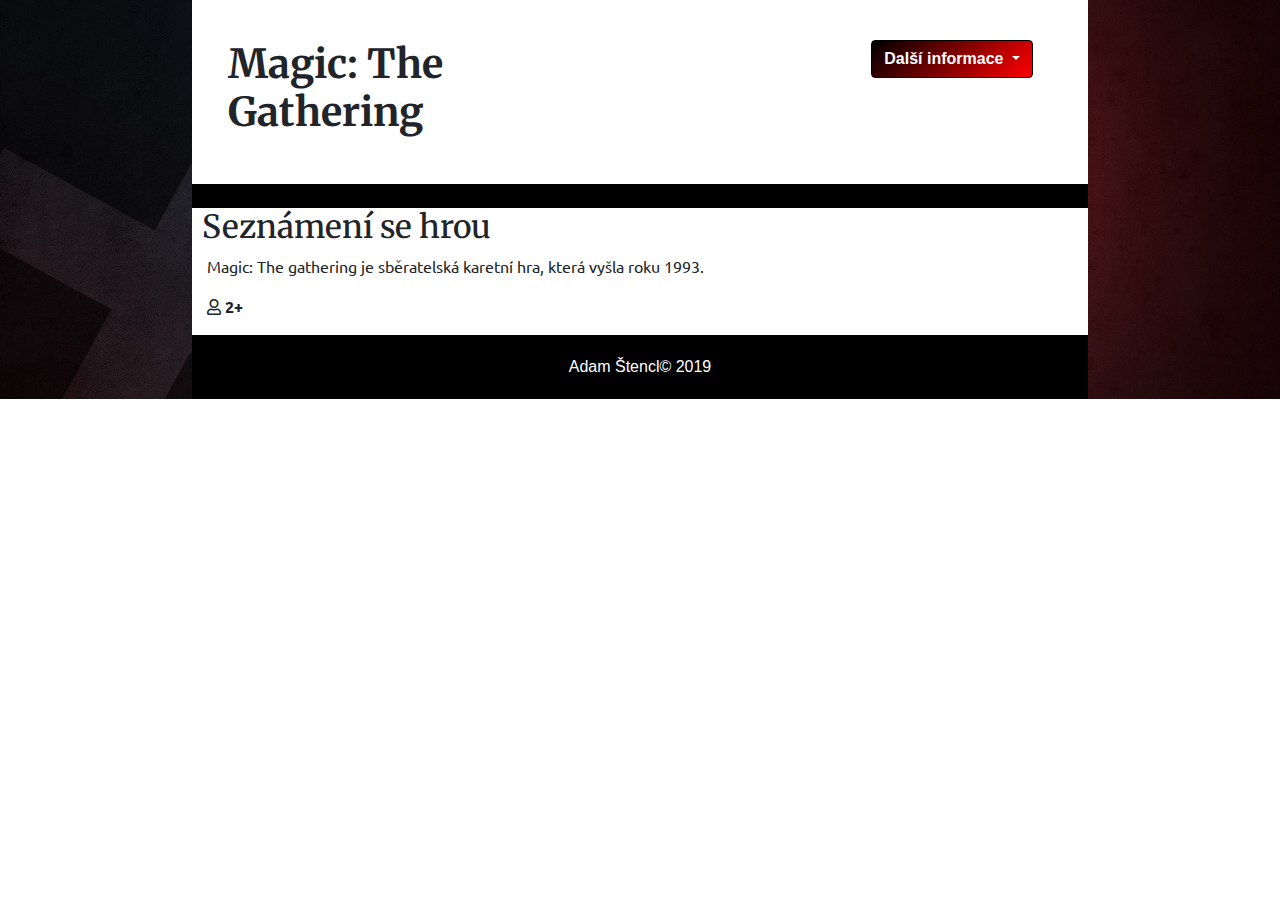
<file: index.html>
<!doctype html>
<html lang="en">
  <head>
    <title>Title</title>
    <!-- Required meta tags -->
    <meta charset="utf-8">
    <meta name="viewport" content="width=device-width, initial-scale=1, shrink-to-fit=no">

    <!-- Bootstrap CSS -->
    <link rel="stylesheet" href="https://stackpath.bootstrapcdn.com/bootstrap/4.3.1/css/bootstrap.min.css" integrity="sha384-ggOyR0iXCbMQv3Xipma34MD+dH/1fQ784/j6cY/iJTQUOhcWr7x9JvoRxT2MZw1T" crossorigin="anonymous">


    <link href="fontawesome-free-5.9.0-web/css/all.css" rel="stylesheet">

    <link href="https://fonts.googleapis.com/css?family=Ubuntu&display=swap" rel="stylesheet">
    <link href="https://fonts.googleapis.com/css?family=Merriweather|Ubuntu&display=swap" rel="stylesheet">
    <link href="https://fonts.googleapis.com/css?family=Merriweather:700&display=swap" rel="stylesheet">
    <link rel="stylesheet" href="css.css">
</head>


        <body>
                <div id="lololo">
                    <div id="oko" class="row">
                        <div class="col-lg-6"><h1><b>Magic: The Gathering</b></h1></div>
                              <div class="tlacitko col-lg-6">
                                  <div class="btn-group">
                                      <button style="border: black 1px solid; background: linear-gradient(135deg, #000000, #ff0000); color: white;" class="btn dropdown-toggle" type="button" id="triggerId" data-toggle="dropdown" aria-haspopup="true"
                                          aria-expanded="false">
                                        <b>Další informace</b>    
                                      </button>
                                      <div style="text-align: center;" class="dropdown-menu dropdown-menu-right" aria-labelledby="triggerId">
                                        <a class="dropdown-item" href="index.html"><b>Úvod</b></a>
                                        <div class="dropdown-divider"></div>
                                        <a class="dropdown-item" href="index4.html">Jak hrát</a>
                                        <a class="dropdown-item" href="index3.html">Barvy</a>
                                        <a class="dropdown-item" href="index2.html">Průběh kola</a>
                                        <a class="dropdown-item" href="index5.html">Schopnosti karet</a>
                                        <div class="dropdown-divider"></div>
                                        <a class="dropdown-item" href="index6.html">Druhy karet</a>
                                      </div>
                                    </div>
                              </div>
                               
                      </div>
                        
                                <div id="okoko">
                                .
                                </div>
            <div id="momomo" >
        <h2>Seznámení se hrou</h2>
        <p class="text-justify">
Magic: The gathering je sběratelská karetní hra, která vyšla roku 1993.</p>

        
<p><b><i class="far fa-user"></i> 2+</b></p>
 
        
        <div id="footer">
          Adam Štencl&copy; 2019
        </div>
      </div>
                </div>

    <!-- Optional JavaScript -->
    <!-- jQuery first, then Popper.js, then Bootstrap JS -->
    <script src="https://code.jquery.com/jquery-3.3.1.slim.min.js" integrity="sha384-q8i/X+965DzO0rT7abK41JStQIAqVgRVzpbzo5smXKp4YfRvH+8abtTE1Pi6jizo" crossorigin="anonymous"></script>
    <script src="https://cdnjs.cloudflare.com/ajax/libs/popper.js/1.14.7/umd/popper.min.js" integrity="sha384-UO2eT0CpHqdSJQ6hJty5KVphtPhzWj9WO1clHTMGa3JDZwrnQq4sF86dIHNDz0W1" crossorigin="anonymous"></script>
    <script src="https://stackpath.bootstrapcdn.com/bootstrap/4.3.1/js/bootstrap.min.js" integrity="sha384-JjSmVgyd0p3pXB1rRibZUAYoIIy6OrQ6VrjIEaFf/nJGzIxFDsf4x0xIM+B07jRM" crossorigin="anonymous"></script>
  </body>
</html>
</file>
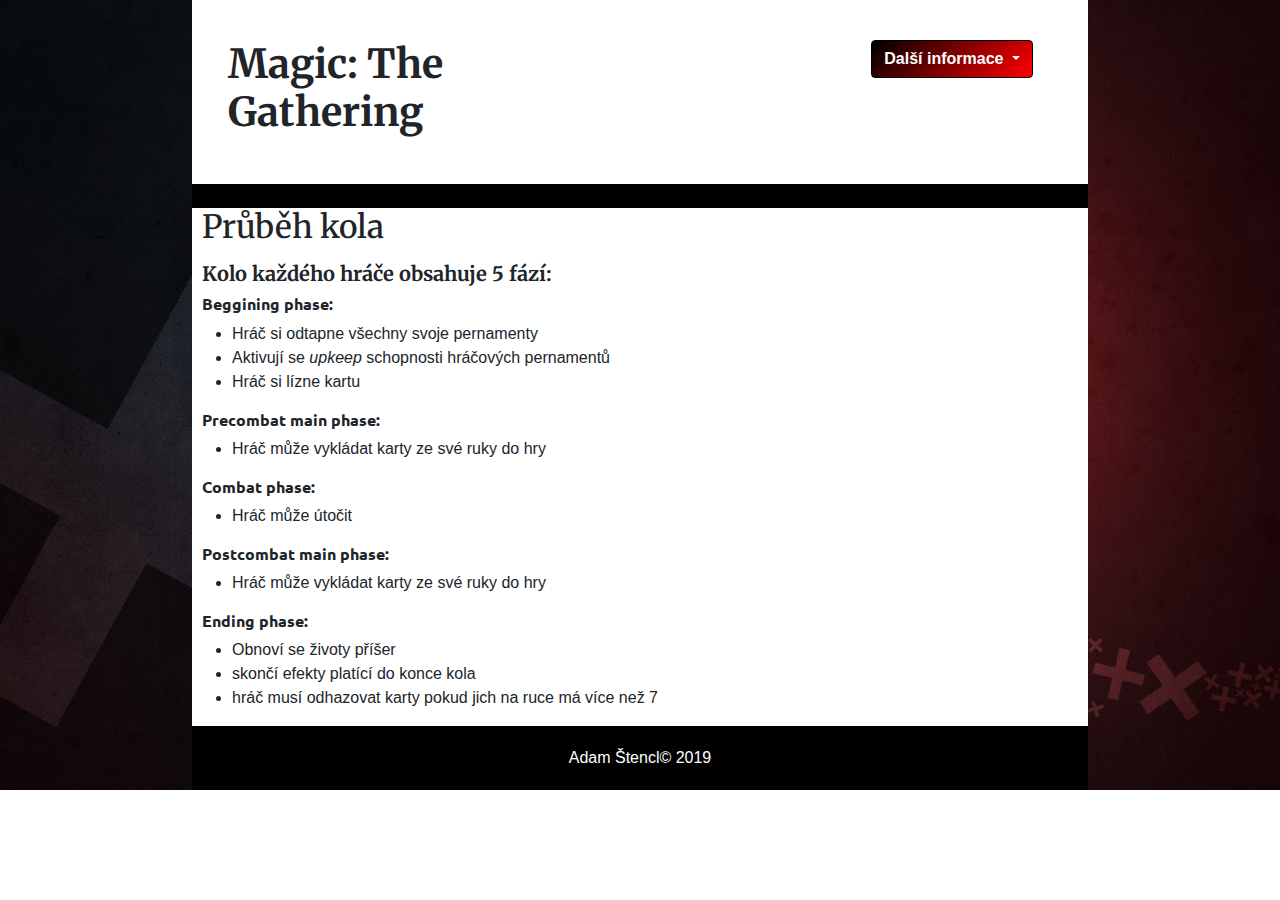
<file: index2.html>
<!doctype html>
<html lang="en">
  <head>
    <title>Title</title>
    <!-- Required meta tags -->
    <meta charset="utf-8">
    <meta name="viewport" content="width=device-width, initial-scale=1, shrink-to-fit=no">

    <!-- Bootstrap CSS -->
    <link rel="stylesheet" href="https://stackpath.bootstrapcdn.com/bootstrap/4.3.1/css/bootstrap.min.css" integrity="sha384-ggOyR0iXCbMQv3Xipma34MD+dH/1fQ784/j6cY/iJTQUOhcWr7x9JvoRxT2MZw1T" crossorigin="anonymous">
    
    <link href="https://fonts.googleapis.com/css?family=Ubuntu&display=swap" rel="stylesheet">
    <link href="https://fonts.googleapis.com/css?family=Merriweather|Ubuntu&display=swap" rel="stylesheet">
    <link href="https://fonts.googleapis.com/css?family=Merriweather:700&display=swap" rel="stylesheet">
    <link rel="stylesheet" href="css.css">
</head>


        <body>
                <div id="lololo">
                    <div id="oko" class="row">
                        <div class="col-lg-6"><h1><b>Magic: The Gathering</b></h1></div>
                              <div class="tlacitko col-lg-6">
                                  <div class="btn-group">
                                      <button style="border: black 1px solid; background: linear-gradient(135deg, #000000, #ff0000); color: white;" class="btn dropdown-toggle" type="button" id="triggerId" data-toggle="dropdown" aria-haspopup="true"
                                          aria-expanded="false">
                                        <b>Další informace</b>    
                                      </button>
                                      <div style="text-align: center;" class="dropdown-menu dropdown-menu-right" aria-labelledby="triggerId">
                                        <a class="dropdown-item" href="index.html"><b>Úvod</b></a>
                                        <div class="dropdown-divider"></div>
                                        <a class="dropdown-item" href="index4.html">Jak hrát</a>
                                        <a class="dropdown-item" href="index3.html">Barvy</a>
                                        <a class="dropdown-item" href="index2.html">Průběh kola</a>
                                        <a class="dropdown-item" href="index5.html">Schopnosti karet</a>
                                        <div class="dropdown-divider"></div>
                                        <a class="dropdown-item" href="index6.html">Druhy karet</a>
                                      </div>
                                    </div>
                              </div>
                               
                      </div>
                        
                                <div id="okoko">
                                .
                                </div>
            <div id="momomo" >
        <h2>Průběh kola</h2>
       
          <p></p>
          <h5 style="margin-left:10px; margin-right:10px;" class="text-justify"><b>Kolo každého hráče obsahuje 5 fází:</b></h5>
          <div id="hh">
          <h6 style="margin-left: 10px;"><b>Beggining phase:</b></h6>
          <ul>
            <li>Hráč si odtapne všechny svoje pernamenty</li>
            <li>Aktivují se <i>upkeep</i> schopnosti hráčových pernamentů</li>
            <li>Hráč si lízne kartu</li>
          </ul>
          <h6 style="margin-left: 10px;"><b>Precombat main phase:</b></h6>
          <ul>
            <li>Hráč může vykládat karty ze své ruky do hry</li>
          </ul>
          <h6 style="margin-left: 10px;"><b>Combat phase:</b></h6>
          <ul>
            <li>Hráč může útočit</li>
          </ul>
          <h6 style="margin-left: 10px;"><b>Postcombat main phase:</b></h6>
          <ul>
            <li>Hráč může vykládat karty ze své ruky do hry</li>
          </ul>
          <h6 style="margin-left: 10px;"><b>Ending phase:</b></h6>
          <ul>
            <li>Obnoví se životy příšer</li>
            <li>skončí efekty platící do konce kola</li>
            <li>hráč musí odhazovat karty pokud jich na ruce má více než 7</li>
          </ul>
          
        </div>
        
        <div id="footer">
          Adam Štencl&copy; 2019
        </div>
      </div>
                </div>

    <!-- Optional JavaScript -->
    <!-- jQuery first, then Popper.js, then Bootstrap JS -->
    <script src="https://code.jquery.com/jquery-3.3.1.slim.min.js" integrity="sha384-q8i/X+965DzO0rT7abK41JStQIAqVgRVzpbzo5smXKp4YfRvH+8abtTE1Pi6jizo" crossorigin="anonymous"></script>
    <script src="https://cdnjs.cloudflare.com/ajax/libs/popper.js/1.14.7/umd/popper.min.js" integrity="sha384-UO2eT0CpHqdSJQ6hJty5KVphtPhzWj9WO1clHTMGa3JDZwrnQq4sF86dIHNDz0W1" crossorigin="anonymous"></script>
    <script src="https://stackpath.bootstrapcdn.com/bootstrap/4.3.1/js/bootstrap.min.js" integrity="sha384-JjSmVgyd0p3pXB1rRibZUAYoIIy6OrQ6VrjIEaFf/nJGzIxFDsf4x0xIM+B07jRM" crossorigin="anonymous"></script>
  </body>
</html>
</file>
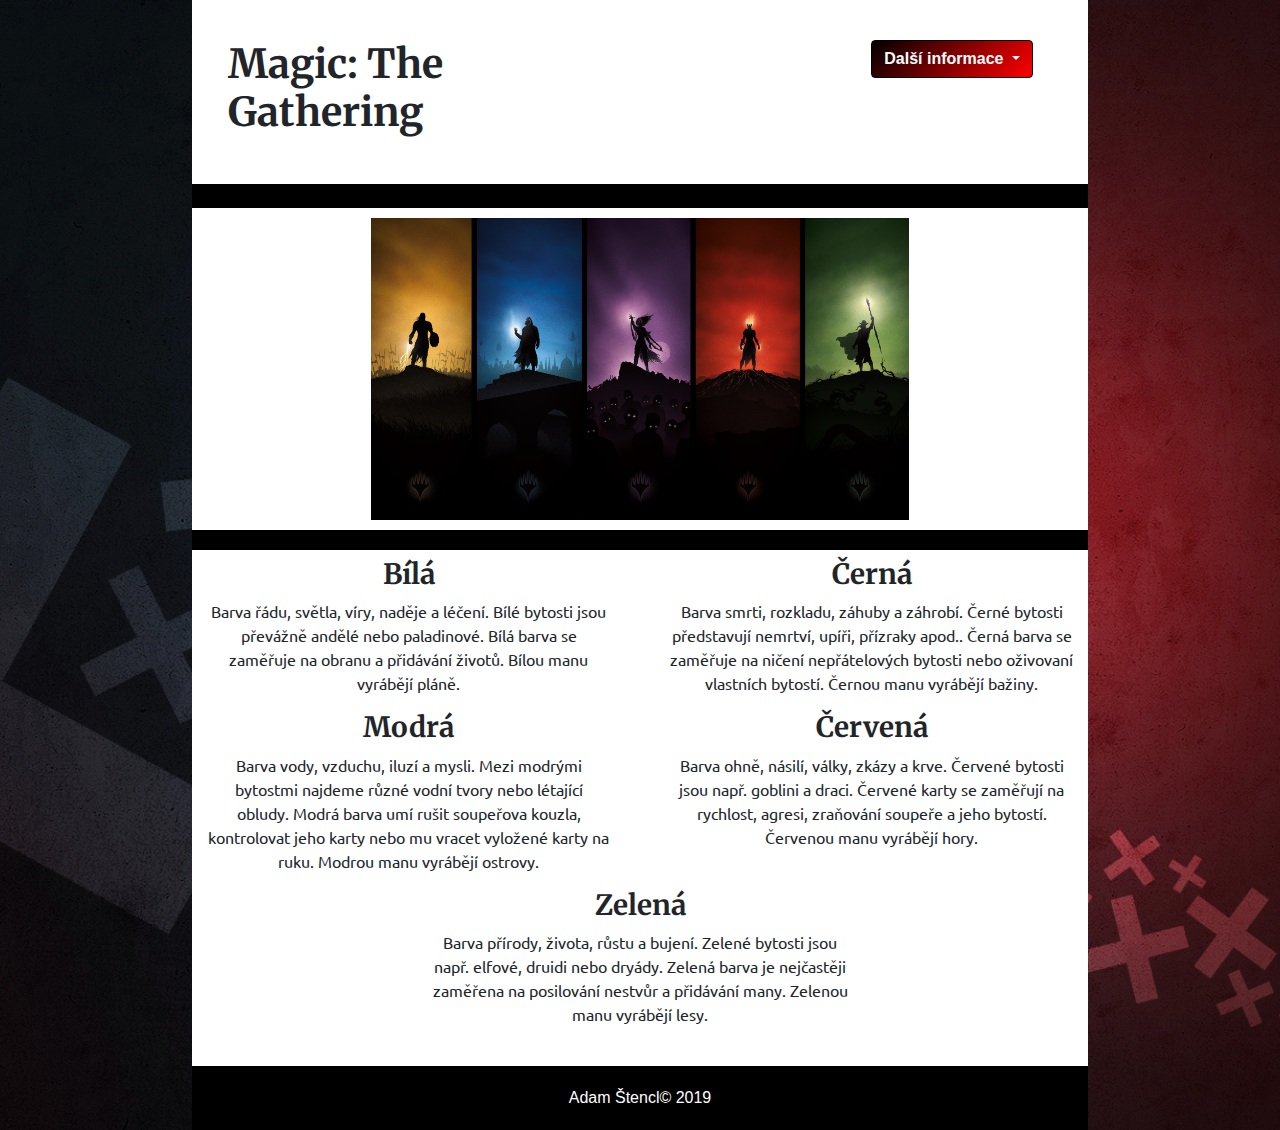
<file: index3.html>
<!doctype html>
<html lang="en">
  <head>
    <title>Title</title>
    <!-- Required meta tags -->
    <meta charset="utf-8">
    <meta name="viewport" content="width=device-width, initial-scale=1, shrink-to-fit=no">

    <!-- Bootstrap CSS -->
    <link rel="stylesheet" href="https://stackpath.bootstrapcdn.com/bootstrap/4.3.1/css/bootstrap.min.css" integrity="sha384-ggOyR0iXCbMQv3Xipma34MD+dH/1fQ784/j6cY/iJTQUOhcWr7x9JvoRxT2MZw1T" crossorigin="anonymous">
  
    <link href="https://fonts.googleapis.com/css?family=Ubuntu&display=swap" rel="stylesheet">
    <link href="https://fonts.googleapis.com/css?family=Merriweather|Ubuntu&display=swap" rel="stylesheet">
    <link href="https://fonts.googleapis.com/css?family=Merriweather:700&display=swap" rel="stylesheet">
    <link rel="stylesheet" href="css.css">
</head>


        <body>
                <div id="lololo">
                    <div id="oko" class="row">
                        <div class="col-lg-6"><h1><b>Magic: The Gathering</b></h1></div>
                              <div class="tlacitko col-lg-6">
                                  <div class="btn-group">
                                      <button style="border: black 1px solid; background: linear-gradient(135deg, #000000, #ff0000); color: white;" class="btn dropdown-toggle" type="button" id="triggerId" data-toggle="dropdown" aria-haspopup="true"
                                          aria-expanded="false">
                                        <b>Další informace</b>    
                                      </button>
                                      <div style="text-align: center;" class="dropdown-menu dropdown-menu-right" aria-labelledby="triggerId">
                                        <a class="dropdown-item" href="index.html"><b>Úvod</b></a>
                                        <div class="dropdown-divider"></div>
                                        <a class="dropdown-item" href="index4.html">Jak hrát</a>
                                        <a class="dropdown-item" href="index3.html">Barvy</a>
                                        <a class="dropdown-item" href="index2.html">Průběh kola</a>
                                        <a class="dropdown-item" href="index5.html">Schopnosti karet</a>
                                        <div class="dropdown-divider"></div>
                                        <a class="dropdown-item" href="index6.html">Druhy karet</a>
                                      </div>
                                    </div>
                              </div>
                               
                      </div>
                        
                                <div id="okoko">
                                .
                                </div>
            <div id="momomo" >
        
<img style="width: 60%; height: auto; margin-left: 20%; margin-right: 20%; margin-bottom: 10px; margin-top: 10px;" src="mtg_planeswalker_colors.jpg" alt="mtg_colors">
                    <h6 style="background-color:black; color: black">.</h6>

                <div class="row" style="text-align: center;">
<div class="col-lg-6 col-xs-12 col-sm-12 col-md-6"><h3><b>Bílá</b></h3><p>
    Barva řádu, světla, víry, naděje a léčení. Bílé bytosti jsou převážně andělé nebo paladinové. Bílá barva se zaměřuje na obranu a přidávání životů. 
    Bílou manu vyrábějí pláně.
</p></div>
<div class="col-lg-6 col-xs-12 col-sm-12 col-md-6"><h3><b>Černá</b></h3><p>
    Barva smrti, rozkladu, záhuby a záhrobí. Černé bytosti představují nemrtví, upíři, 
    přízraky apod.. Černá barva se zaměřuje na ničení nepřátelových bytosti nebo oživovaní vlastních bytostí.
     Černou manu vyrábějí bažiny.
</p></div>
<div class="col-lg-6 col-xs-12 col-sm-12 col-md-6"><h3><b>Modrá</b></h3><p>
    Barva vody, vzduchu, iluzí a mysli. Mezi modrými bytostmi najdeme různé vodní tvory nebo létající obludy. 
    Modrá barva umí rušit soupeřova kouzla, kontrolovat jeho karty nebo mu vracet vyložené karty na ruku. 
    Modrou manu vyrábějí ostrovy.
</p></div>
<div class="col-lg-6 col-xs-12 col-sm-12 col-md-6"><h3><b>Červená</b></h3><p>
    Barva ohně, násilí, války, zkázy a krve. Červené bytosti jsou např. goblini a draci. Červené karty se zaměřují na rychlost, agresi, 
    zraňování soupeře a jeho bytostí. Červenou manu vyrábějí hory.
</p></div>

</div>

<div class="green"><h3><b>Zelená</b></h3><p>
    Barva přírody, života, růstu a bujení. Zelené bytosti jsou např. elfové, druidi nebo dryády.
      Zelená barva je nejčastěji zaměřena na posilování nestvůr
        a přidávání many. Zelenou manu vyrábějí lesy.</p>
</div>
<br>
        
        <div id="footer">
          Adam Štencl&copy; 2019
        </div>
      </div>
                </div>

    <!-- Optional JavaScript -->
    <!-- jQuery first, then Popper.js, then Bootstrap JS -->
    <script src="https://code.jquery.com/jquery-3.3.1.slim.min.js" integrity="sha384-q8i/X+965DzO0rT7abK41JStQIAqVgRVzpbzo5smXKp4YfRvH+8abtTE1Pi6jizo" crossorigin="anonymous"></script>
    <script src="https://cdnjs.cloudflare.com/ajax/libs/popper.js/1.14.7/umd/popper.min.js" integrity="sha384-UO2eT0CpHqdSJQ6hJty5KVphtPhzWj9WO1clHTMGa3JDZwrnQq4sF86dIHNDz0W1" crossorigin="anonymous"></script>
    <script src="https://stackpath.bootstrapcdn.com/bootstrap/4.3.1/js/bootstrap.min.js" integrity="sha384-JjSmVgyd0p3pXB1rRibZUAYoIIy6OrQ6VrjIEaFf/nJGzIxFDsf4x0xIM+B07jRM" crossorigin="anonymous"></script>
  </body>
</html>
</file>
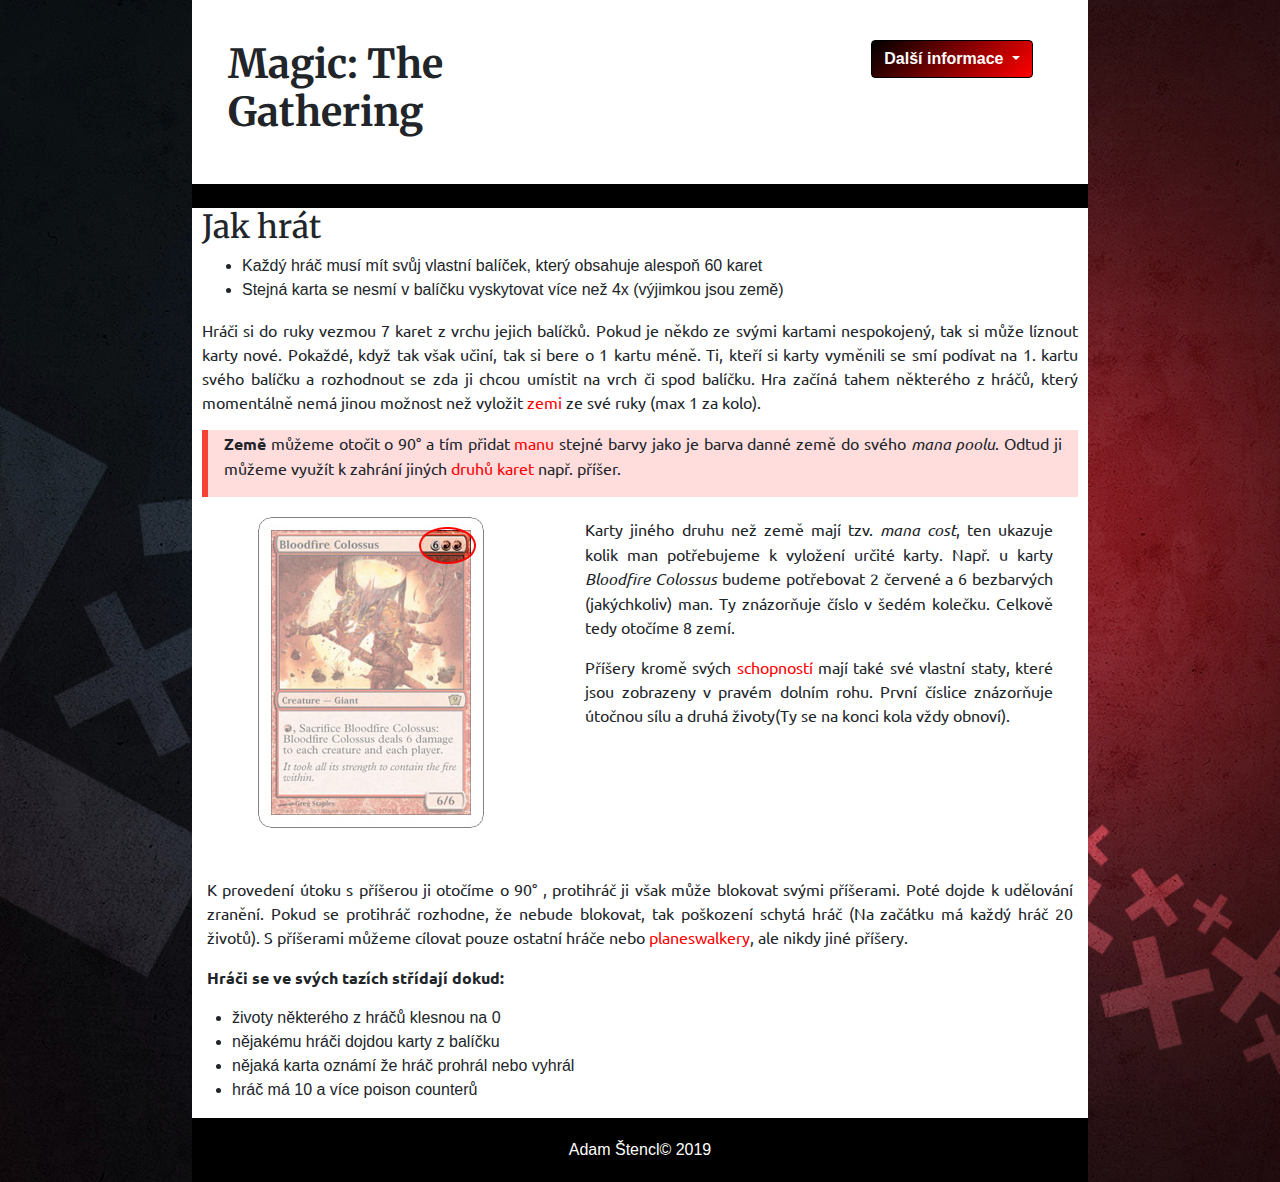
<file: index4.html>
<!doctype html>
<html lang="en">
  <head>
    <title>Title</title>
    <!-- Required meta tags -->
    <meta charset="utf-8">
    <meta name="viewport" content="width=device-width, initial-scale=1, shrink-to-fit=no">

    <!-- Bootstrap CSS -->
    <link rel="stylesheet" href="https://stackpath.bootstrapcdn.com/bootstrap/4.3.1/css/bootstrap.min.css" integrity="sha384-ggOyR0iXCbMQv3Xipma34MD+dH/1fQ784/j6cY/iJTQUOhcWr7x9JvoRxT2MZw1T" crossorigin="anonymous">

    <link href="https://fonts.googleapis.com/css?family=Ubuntu&display=swap" rel="stylesheet">
    <link href="https://fonts.googleapis.com/css?family=Merriweather|Ubuntu&display=swap" rel="stylesheet">
    <link href="https://fonts.googleapis.com/css?family=Merriweather:700&display=swap" rel="stylesheet">
     <link rel="stylesheet" href="css.css">

</head>


        <body>
                <div id="lololo">
                    <div id="oko" class="row">
                        <div class="col-lg-6"><h1><b>Magic: The Gathering</b></h1></div>
                              <div class="tlacitko col-lg-6">
                                  <div class="btn-group">
                                      <button style="border: black 1px solid; background: linear-gradient(135deg, #000000, #ff0000); color: white;" class="btn dropdown-toggle" type="button" id="triggerId" data-toggle="dropdown" aria-haspopup="true"
                                          aria-expanded="false">
                                        <b>Další informace</b>    
                                      </button>
                                      <div style="text-align: center;" class="dropdown-menu dropdown-menu-right" aria-labelledby="triggerId">
                                        <a class="dropdown-item" href="index.html"><b>Úvod</b></a>
                                        <div class="dropdown-divider"></div>
                                        <a class="dropdown-item" href="index4.html">Jak hrát</a>
                                        <a class="dropdown-item" href="index3.html">Barvy</a>
                                        <a class="dropdown-item" href="index2.html">Průběh kola</a>
                                        <a class="dropdown-item" href="index5.html">Schopnosti karet</a>
                                        <div class="dropdown-divider"></div>
                                        <a class="dropdown-item" href="index6.html">Druhy karet</a>
                                      </div>
                                    </div>
                              </div>
                               
                      </div>
                        
                                <div id="okoko">
                                .
                                </div>
            <div id="momomo" >
        <h2>Jak hrát</h2>

        <ul style="margin-left:10px; margin-right:10px;">
        <li>Každý hráč musí mít svůj vlastní balíček, který obsahuje alespoň 60 karet</li>
         <li>Stejná karta se nesmí v balíčku vyskytovat více než 4x (výjimkou jsou země)</li>
        </ul>

         <p style="margin-left:10px; margin-right:10px;" class="text-justify">
            Hráči si do ruky vezmou 7 karet z vrchu jejich balíčků. Pokud je někdo ze svými kartami nespokojený, tak si může líznout karty nové.
            Pokaždé, když tak však učiní, tak si bere o 1 kartu méně. Ti, kteří si karty vyměnili se smí podívat na 1. kartu 
            svého balíčku a rozhodnout se zda ji chcou umístit na vrch či spod balíčku.
            Hra začíná tahem některého z hráčů, který momentálně nemá jinou možnost než vyložit <a href="index6.html">zemi</a> ze své ruky
           (max 1 za kolo). </p>

            <div class="info">
                <p><b>Země</b> můžeme otočit o 90° a tím přidat <a href="index6.html">manu</a> stejné barvy jako je barva danné země do svého
                   <i>mana poolu</i>. Odtud ji můžeme využít k zahrání jiných <a href="index6.html">druhů karet</a> např. příšer.</p>
              </div>
 
                    <div class="divi">
                    <img src="2_cost.jpg" alt="Bloodfire Colossus">
                    </div>
                    
                    <article class="articli"><p>
                        Karty jiného druhu než země mají tzv. <i>mana cost</i>, ten ukazuje kolik
                        man potřebujeme k vyložení určité karty. Např. u karty <i>Bloodfire Colossus</i> budeme potřebovat 
                        2 červené a 6 bezbarvých (jakýchkoliv) man. Ty znázorňuje číslo v šedém kolečku. Celkově tedy otočíme 8 zemí.</p>
                       <p> Příšery kromě svých <a href="index5.html">schopností</a> mají také své vlastní staty, které jsou 
  zobrazeny v pravém dolním rohu. První číslice znázorňuje útočnou sílu a druhá životy(Ty se na konci kola vždy obnoví).</p>
                    </article>
                    
                    <p style="text-align: justify;">K provedení útoku s příšerou ji otočíme o 90° , protihráč ji však může blokovat svými příšerami. Poté 
                       dojde k udělování zranění. Pokud se protihráč rozhodne, že nebude blokovat, tak poškození schytá hráč (Na začátku má každý hráč 20 životů). 
                       S příšerami můžeme cílovat pouze ostatní hráče nebo <a href="index6.html">planeswalkery</a>, ale nikdy jiné příšery.
                    </p>
                    <p><b>Hráči se ve svých tazích střídají dokud:</b></p> 
                    <ul>
                    <li>životy některého z hráčů klesnou na 0</li>
                    <li>nějakému hráči dojdou karty z balíčku</li>
                    <li>nějaká karta oznámí že hráč prohrál nebo vyhrál</li>
                    <li>hráč má 10 a více poison counterů</li>  
                   </ul> 
                   
            
        <div id="footer">
          Adam Štencl&copy; 2019
        </div>
        </div>
        
                </div>

    <!-- Optional JavaScript -->
    <!-- jQuery first, then Popper.js, then Bootstrap JS -->
    <script src="https://code.jquery.com/jquery-3.3.1.slim.min.js" integrity="sha384-q8i/X+965DzO0rT7abK41JStQIAqVgRVzpbzo5smXKp4YfRvH+8abtTE1Pi6jizo" crossorigin="anonymous"></script>
    <script src="https://cdnjs.cloudflare.com/ajax/libs/popper.js/1.14.7/umd/popper.min.js" integrity="sha384-UO2eT0CpHqdSJQ6hJty5KVphtPhzWj9WO1clHTMGa3JDZwrnQq4sF86dIHNDz0W1" crossorigin="anonymous"></script>
    <script src="https://stackpath.bootstrapcdn.com/bootstrap/4.3.1/js/bootstrap.min.js" integrity="sha384-JjSmVgyd0p3pXB1rRibZUAYoIIy6OrQ6VrjIEaFf/nJGzIxFDsf4x0xIM+B07jRM" crossorigin="anonymous"></script>
  </body>
</html>
</file>
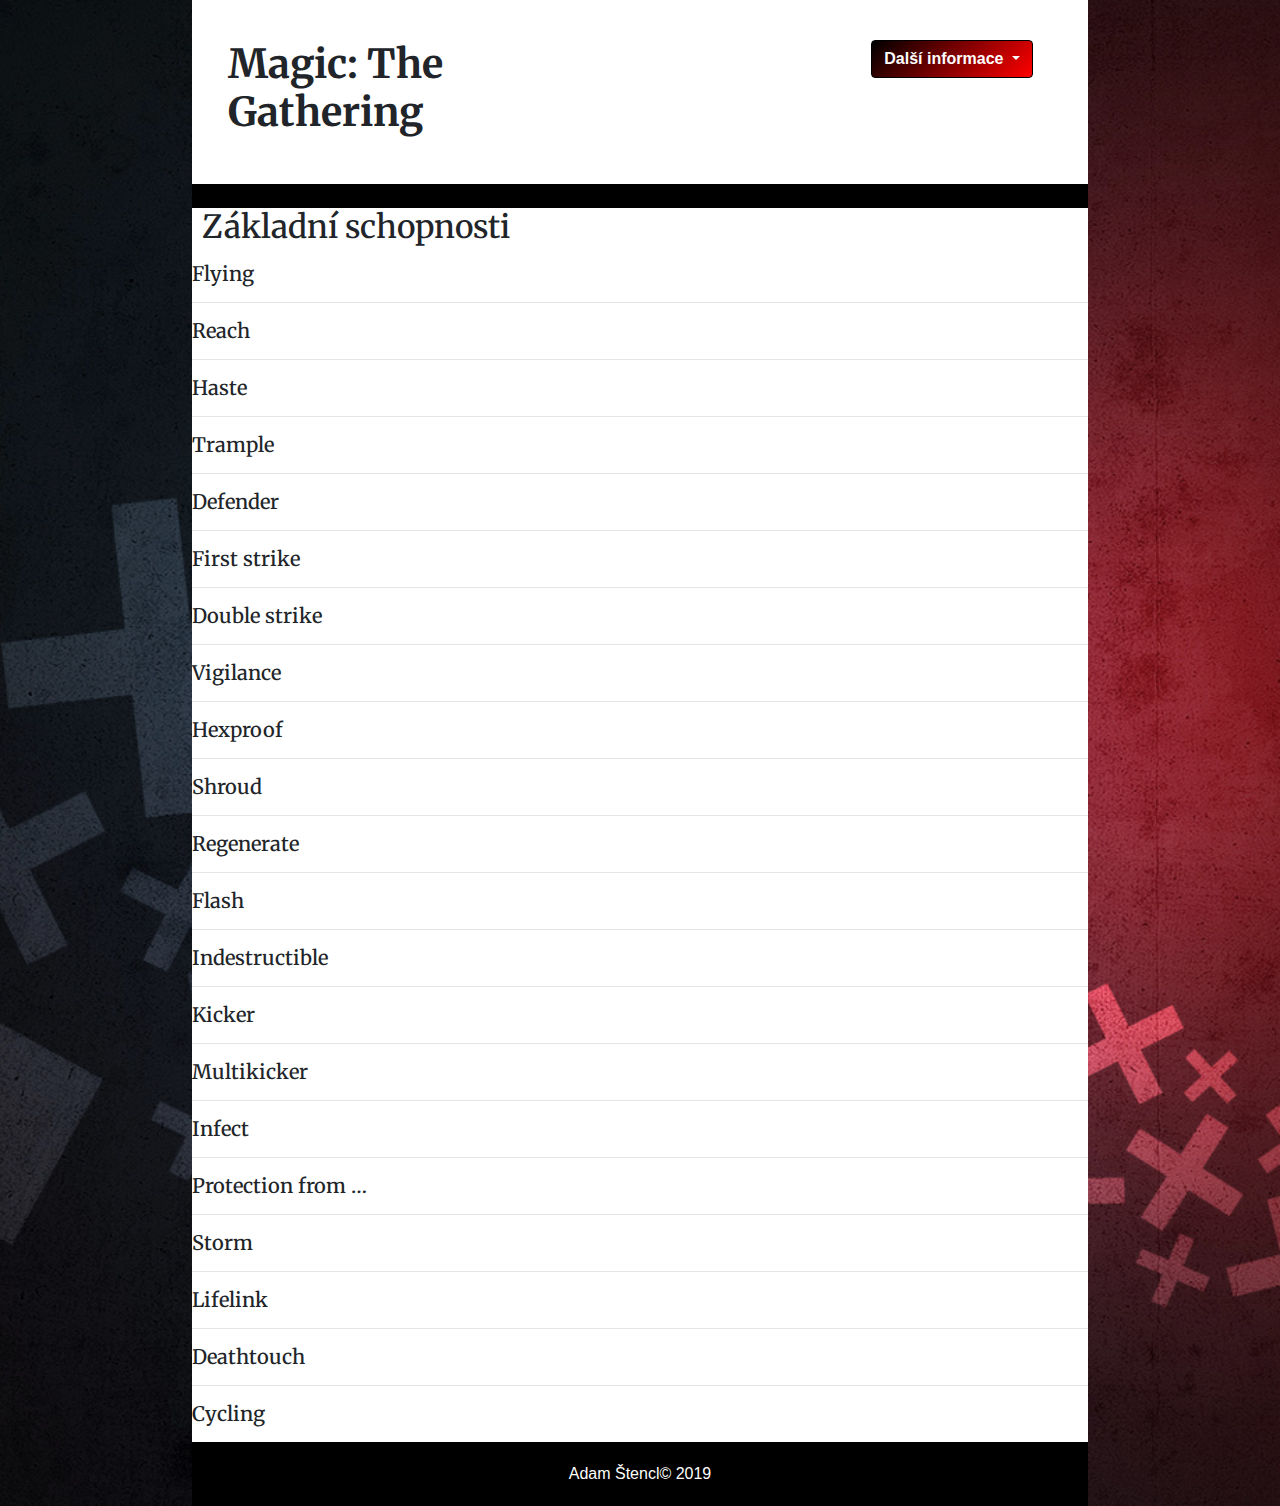
<file: index5.html>
<!doctype html>
<html lang="en">
  <head>
    <title>Title</title>
    <!-- Required meta tags -->
    <meta charset="utf-8">
    <meta name="viewport" content="width=device-width, initial-scale=1, shrink-to-fit=no">

    <!-- Bootstrap CSS -->
    <link rel="stylesheet" href="https://stackpath.bootstrapcdn.com/bootstrap/4.3.1/css/bootstrap.min.css" integrity="sha384-ggOyR0iXCbMQv3Xipma34MD+dH/1fQ784/j6cY/iJTQUOhcWr7x9JvoRxT2MZw1T" crossorigin="anonymous">

    <link href="https://fonts.googleapis.com/css?family=Ubuntu&display=swap" rel="stylesheet">
    <link href="https://fonts.googleapis.com/css?family=Merriweather|Ubuntu&display=swap" rel="stylesheet">
    <link href="https://fonts.googleapis.com/css?family=Merriweather:700&display=swap" rel="stylesheet">
    <link rel="stylesheet" href="css.css">
</head>


        <body>
                <div id="lololo">
                    <div id="oko" class="row">
                        <div class="col-lg-6"><h1><b>Magic: The Gathering</b></h1></div>
                              <div class="tlacitko col-lg-6">
                                  <div class="btn-group">
                                      <button style="border: black 1px solid; background: linear-gradient(135deg, #000000, #ff0000); color: white;" class="btn dropdown-toggle" type="button" id="triggerId" data-toggle="dropdown" aria-haspopup="true"
                                          aria-expanded="false">
                                        <b>Další informace</b>    
                                      </button>
                                      <div style="text-align: center;" class="dropdown-menu dropdown-menu-right" aria-labelledby="triggerId">
                                        <a class="dropdown-item" href="index.html"><b>Úvod</b></a>
                                        <div class="dropdown-divider"></div>
                                        <a class="dropdown-item" href="index4.html">Jak hrát</a>
                                        <a class="dropdown-item" href="index3.html">Barvy</a>
                                        <a class="dropdown-item" href="index2.html">Průběh kola</a>
                                        <a class="dropdown-item" href="index5.html">Schopnosti karet</a>
                                        <div class="dropdown-divider"></div>
                                        <a class="dropdown-item" href="index6.html">Druhy karet</a>
                                      </div>
                                    </div>
                              </div>
                               
                      </div>
                        
                                <div id="okoko">
                                .
                                </div>
            <div id="momomo" >
        <h2>Základní schopnosti</h2>
        <p style="margin-left:10px; margin-right:10px;" class="text-justify">
<h5>Flying </h5><hr>
<h5>Reach </h5><hr>
<h5>Haste</h5><hr>
<h5>Trample</h5><hr>
<h5>Defender</h5><hr>
<h5>First strike</h5><hr>
<h5>Double strike</h5><hr>
<h5>Vigilance</h5><hr>
<h5>Hexproof</h5><hr>
<h5>Shroud</h5><hr>
<h5>Regenerate</h5><hr>
<h5>Flash</h5><hr>
<h5>Indestructible</h5><hr>
<h5>Kicker</h5><hr>
<h5>Multikicker</h5><hr>
<h5>Infect</h5><hr>
<h5>Protection from … </h5><hr>
<h5>Storm</h5><hr>
<h5>Lifelink</h5><hr>
<h5>Deathtouch</h5><hr>
<h5>Cycling</h5>
</p>
          
      
        <div id="footer">
          Adam Štencl&copy; 2019
        </div>
      </div>
                </div>

    <!-- Optional JavaScript -->
    <!-- jQuery first, then Popper.js, then Bootstrap JS -->
    <script src="https://code.jquery.com/jquery-3.3.1.slim.min.js" integrity="sha384-q8i/X+965DzO0rT7abK41JStQIAqVgRVzpbzo5smXKp4YfRvH+8abtTE1Pi6jizo" crossorigin="anonymous"></script>
    <script src="https://cdnjs.cloudflare.com/ajax/libs/popper.js/1.14.7/umd/popper.min.js" integrity="sha384-UO2eT0CpHqdSJQ6hJty5KVphtPhzWj9WO1clHTMGa3JDZwrnQq4sF86dIHNDz0W1" crossorigin="anonymous"></script>
    <script src="https://stackpath.bootstrapcdn.com/bootstrap/4.3.1/js/bootstrap.min.js" integrity="sha384-JjSmVgyd0p3pXB1rRibZUAYoIIy6OrQ6VrjIEaFf/nJGzIxFDsf4x0xIM+B07jRM" crossorigin="anonymous"></script>
  </body>
</html>
</file>
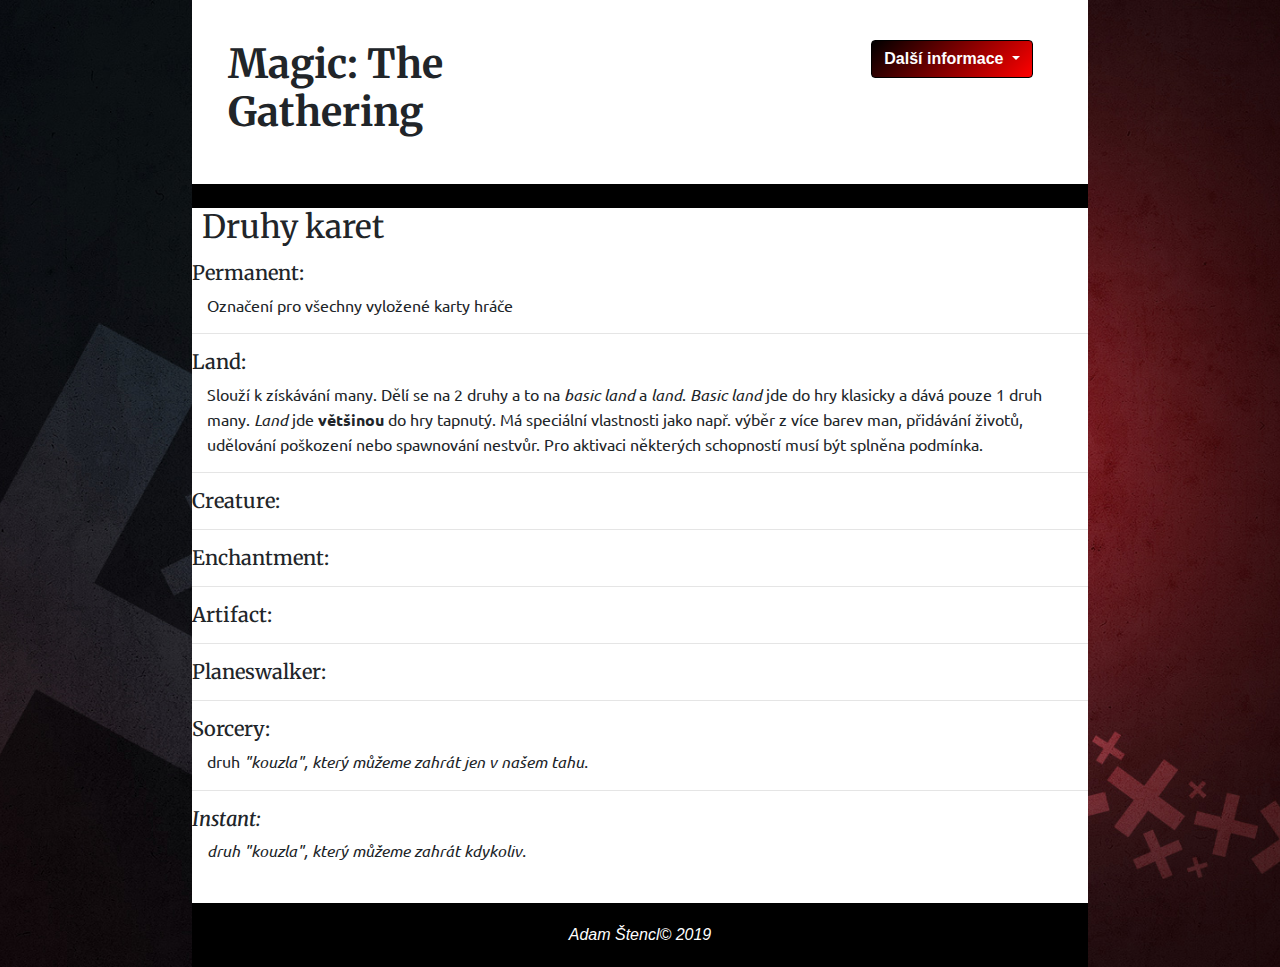
<file: index6.html>
<!doctype html>
<html lang="en">
  <head>
    <title>Title</title>
    <!-- Required meta tags -->
    <meta charset="utf-8">
    <meta name="viewport" content="width=device-width, initial-scale=1, shrink-to-fit=no">

    <!-- Bootstrap CSS -->
    <link rel="stylesheet" href="https://stackpath.bootstrapcdn.com/bootstrap/4.3.1/css/bootstrap.min.css" integrity="sha384-ggOyR0iXCbMQv3Xipma34MD+dH/1fQ784/j6cY/iJTQUOhcWr7x9JvoRxT2MZw1T" crossorigin="anonymous">

    <link href="https://fonts.googleapis.com/css?family=Ubuntu&display=swap" rel="stylesheet">
    <link href="https://fonts.googleapis.com/css?family=Merriweather|Ubuntu&display=swap" rel="stylesheet">
    <link href="https://fonts.googleapis.com/css?family=Merriweather:700&display=swap" rel="stylesheet">
    <link rel="stylesheet" href="css.css">
</head>


        <body>
                <div id="lololo">
                    <div id="oko" class="row">
                        <div class="col-lg-6"><h1><b>Magic: The Gathering</b></h1></div>
                              <div class="tlacitko col-lg-6">
                                  <div class="btn-group">
                                      <button style="border: black 1px solid; background: linear-gradient(135deg, #000000, #ff0000); color: white;" class="btn dropdown-toggle" type="button" id="triggerId" data-toggle="dropdown" aria-haspopup="true"
                                          aria-expanded="false">
                                        <b>Další informace</b>    
                                      </button>
                                      <div style="text-align: center;" class="dropdown-menu dropdown-menu-right" aria-labelledby="triggerId">
                                        <a class="dropdown-item" href="index.html"><b>Úvod</b></a>
                                        <div class="dropdown-divider"></div>
                                        <a class="dropdown-item" href="index4.html">Jak hrát</a>
                                        <a class="dropdown-item" href="index3.html">Barvy</a>
                                        <a class="dropdown-item" href="index2.html">Průběh kola</a>
                                        <a class="dropdown-item" href="index5.html">Schopnosti karet</a>
                                        <div class="dropdown-divider"></div>
                                        <a class="dropdown-item" href="index6.html">Druhy karet</a>
                                      </div>
                                    </div>
                              </div>
                               
                      </div>
                        
                                <div id="okoko">
                                .
                                </div>
            <div id="momomo" >
        <h2 style="margin-bottom: 15px;">Druhy karet</h2>
       
<h5>Permanent: </h5>
<p>Označení pro všechny vyložené karty hráče</p>
<hr>
<h5>Land:</h5>
<p>Slouží k získávání many. Dělí se na 2 druhy a to na <i>basic land</i> a <i>land</i>. 
  <i>Basic land</i> jde do hry klasicky a dává pouze 1 druh many. <i>Land</i> jde <b>většinou</b> do hry tapnutý. Má speciální vlastnosti jako např. výběr z více barev man, 
  přidávání životů, udělování poškození nebo spawnování nestvůr. Pro aktivaci některých schopností musí být splněna podmínka.</p>
<hr>
<h5>Creature:</h5>
<hr>
<h5>Enchantment:</h5>
<hr>
<h5>Artifact:</h5>
<hr>
<h5>Planeswalker:</h5>
<hr>
<h5>Sorcery:</h5>
<p>druh <i>"kouzla"</i,>, který můžeme zahrát jen v našem tahu.</p>
<hr>
<h5>Instant:</h5>
<p>druh <i>"kouzla"</i>, který můžeme zahrát kdykoliv.</p>
<br>

          
     
        <div id="footer">
          Adam Štencl&copy; 2019
        </div>
      </div>
                </div>

    <!-- Optional JavaScript -->
    <!-- jQuery first, then Popper.js, then Bootstrap JS -->
    <script src="https://code.jquery.com/jquery-3.3.1.slim.min.js" integrity="sha384-q8i/X+965DzO0rT7abK41JStQIAqVgRVzpbzo5smXKp4YfRvH+8abtTE1Pi6jizo" crossorigin="anonymous"></script>
    <script src="https://cdnjs.cloudflare.com/ajax/libs/popper.js/1.14.7/umd/popper.min.js" integrity="sha384-UO2eT0CpHqdSJQ6hJty5KVphtPhzWj9WO1clHTMGa3JDZwrnQq4sF86dIHNDz0W1" crossorigin="anonymous"></script>
    <script src="https://stackpath.bootstrapcdn.com/bootstrap/4.3.1/js/bootstrap.min.js" integrity="sha384-JjSmVgyd0p3pXB1rRibZUAYoIIy6OrQ6VrjIEaFf/nJGzIxFDsf4x0xIM+B07jRM" crossorigin="anonymous"></script>
  </body>
</html>
</file>
<file: css.css>
#lololo{
background-image: url("505050.jpg");
background-position: center;
background-repeat: no-repeat;
background-size: cover;
position: relative;
}

#oko{
margin-left: 15%;
margin-right:15%;
background-color: white;
padding: 40px;
width: 70%;
height: 100%;
}
      #okoko {
        margin-left: 15%;
        margin-right:15%;
        background-color: black;
        color: black;

      }
      #momomo{
      
      margin-left: 15%;
      margin-right:15%;  
      background-color: white;
      
 }

 .info{
  background-color: #ffdddd;
  border-left: 6px solid #f44336;
  margin-left: 10px;
  margin-right: 10px;
  padding: 1px;
  text-align: justify;
}

a,a:active,a:hover{
  color: red;
}


h5,h3,h2,h1{
    font-family: 'Merriweather', serif;
}
h1{
  margin-left: -5%;
}
h2{
  margin-left: 10px;

}
p{
  margin-left:15px;
  margin-right:15px;
  font-family: 'Ubuntu', sans-serif;
}
h6{
  font-family: 'Ubuntu', sans-serif;
}
#footer{
  background-color: black;
  color: white;
  padding: 20px;
  text-align: center;
}

* {
  box-sizing: border-box;
}

.divi {
  text-align: center;
  float: left;
  width: 40%;
  padding: 20px;
height: 380px;

}

.articli {
  float: left;
  width: 60%;
  height: 380px;
  padding: 20px;
  text-align: justify;
}
.tlacitko{
  text-align: right;
}
@media (max-width: 1200px) {
  h1{
    margin-left: 5%;
    font-size: 165%;
    text-align: center;
  }
  .tlacitko{
    font-size: 165%;
    text-align: center;
}
}
@media (max-width: 833px) {
  .divi, .articli {
    width: 100%;
    height: auto;
    text-align: center;
  }
  #okoko {
    margin-left: 10%;
    margin-right:10%;
    background-color: black;
    color: black;
  }
  #momomo{ 
  margin-left: 10%;
  margin-right:10%;  
  background-color: white;
}
#oko{
  margin-left: 10%;
  margin-right:10%;
  background-color: white;
  padding: 40px;
  width: 80%;
  height: 100%;
  }
  h1{
    margin-left: 5%;
    font-size: 150%;
    text-align: center;
  }
  .tlacitko{
    text-align: center;
}
}

.green{
  margin-right: 25%;
  margin-left:25%;
  width: 50%;
  text-align: center;
}

@media (max-width: 800px) {
  .green{
    width: 100%;
    margin-right: 0%;
    margin-left: 0%;
    text-align: center;
  }
}
</file>
